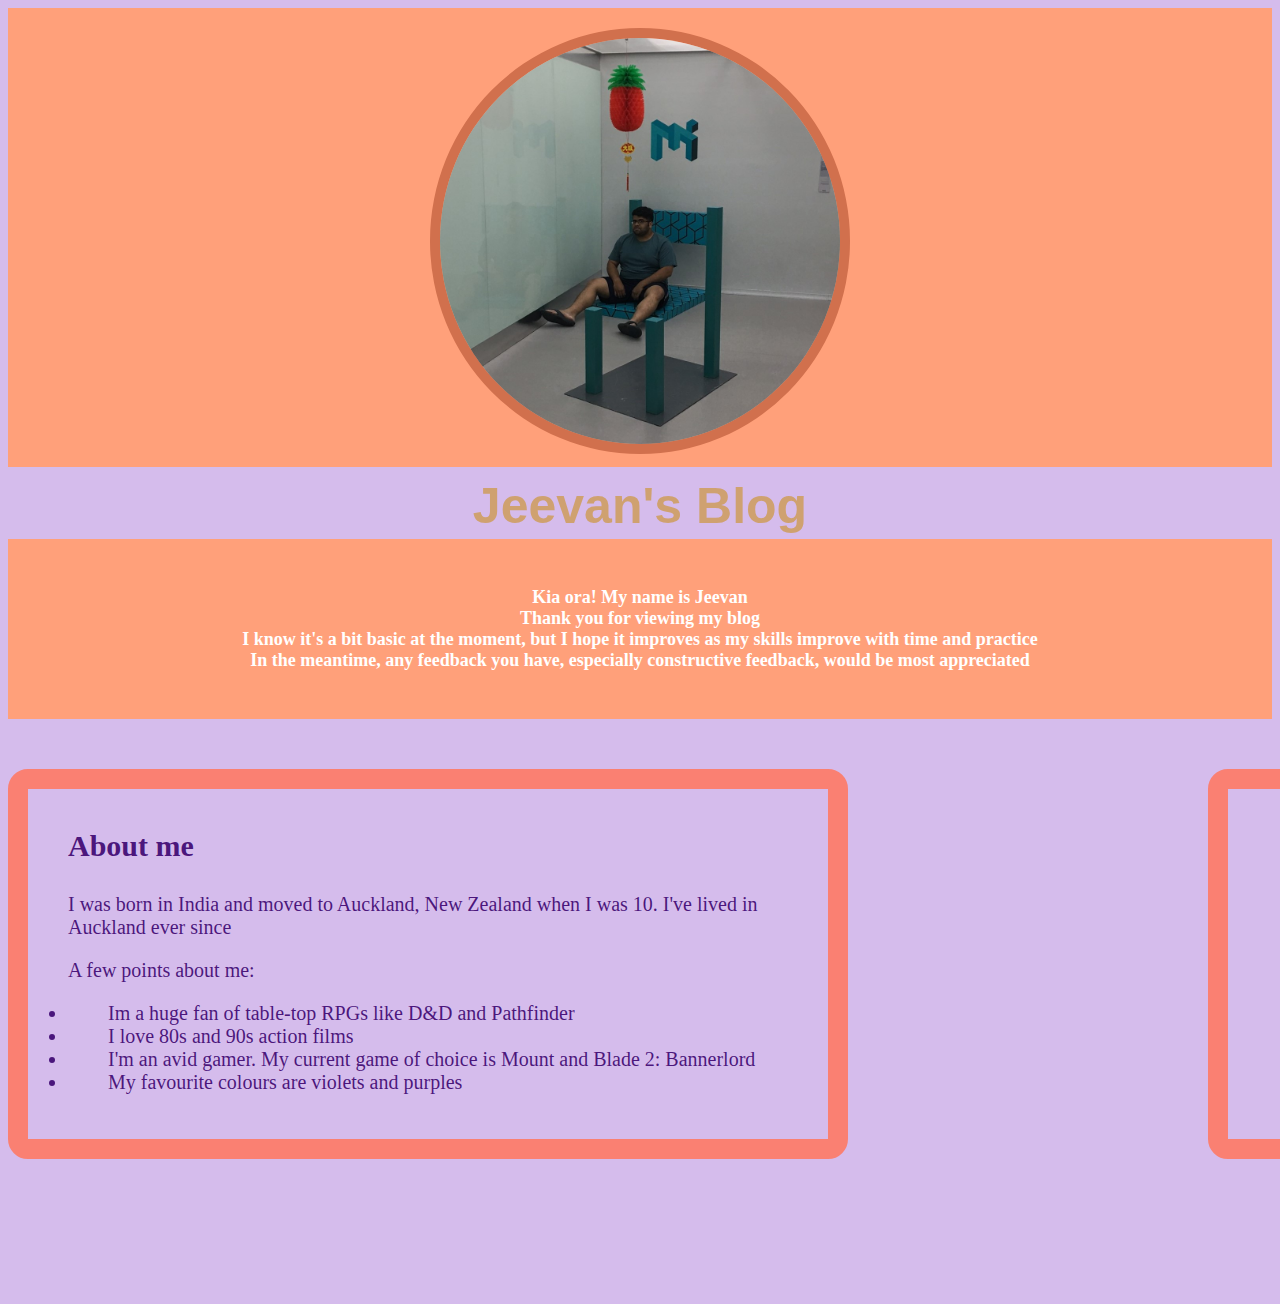
<file: index.html>
<html>
  <head>
    <meta charset="utf-8" />
    <meta name="viewport" content="width=device-width, initial-scale=1"/>
    <title>Jeevan's blog</title>
    <link rel="stylesheet" type="text/css" href="styles/main.css"/>
  </head>

  <body class="main-background">

    <div class="image-background">
      <img src="https://jeevan-miranda.github.io/styles/BigmanBiggerchair1.jpg" width="400" height="400" class="profile-pic"alt="profile pic">
    </div>

    <div class="h1-background">
    <h1 class="h1-style">Jeevan's Blog</h1>
    </div>

    <div class="p1-background">
      <p class="p1-style">
        Kia ora! My name is Jeevan <br />
        Thank you for viewing my blog <br />
        I know it's a bit basic at the moment, but I hope it improves as my
        skills improve with time and practice <br />
        In the meantime, any feedback you have, especially constructive
        feedback, would be most appreciated
      </p>
    </div>

    <div class="about-me-div">
      <h3 id="About header" class="about-me-header">About me</h3>
      <p class="about-me">I was born in India and moved to Auckland, New Zealand when I was 10. I've lived in Auckland ever since
        <p class="about-me">A few points about me:</p>
        <ul class="about-me">
          <li class="about-me">Im a huge fan of table-top RPGs like D&D and Pathfinder</li>
          <li class="about-me">I love 80s and 90s action films</li>
          <li class="about-me">I'm an avid gamer. My current game of choice is Mount and Blade 2: Bannerlord</li>
          <li class="about-me">My favourite colours are violets and purples</li>
        </ul>
      </p>
    </div>

    <div class="blog-div">
      <h4 class="blog-header">Blog Posts</h4>
      <p class="blog-para">
      <ul class="blog-index">
      <li class="li-a list-a"><a href="blog/te-houtaewa-template.html" class="blog-link1">The Story of Te Houtaewa</a></li>
      <li class="li-a list-a"><a href="blog/technical-blog.html" class="blog-link">Technical Blog</a></li>
      <li class="li-a list-a"><a href="blog/learning-plan.html" class="blog-link">My Learning Plan</a></li>
      <li class="li-a list-a"><a href="blog/identity-values.html" class="blog-link">My Identity and Values</a></li>
      <li class="li-a list-a"><a href="blog/javascript-dom.html" class="blog-link">Javascript Fundamentals</a></li>
      <li class="li-a list-a"><a href="blog/emotional-intelligence.html" class="blog-link">Emotional Intelligence</a></li>
      <li class="li-a list-a"><a href="blog/neuroplasticity.html" class="blog-link">Neuroplasticity</a></li>
      <li class="li-a list-a"><a href="blog/te-whare-tapa-wha.html" class="blog-link">Te Whare Tapa Wha</a></li>
      <li class="li-a list-a"><a href="blog/problem-solving.html" class="blog-link">Problem Solving</a></li>
      <li class="li-a list-a"><a href="blog/foundations-reflection.html" class="blog-link">Foundation Reflections</a></li>
      </ul>
      </p>
    </div>
  </body>
</html>
</file>
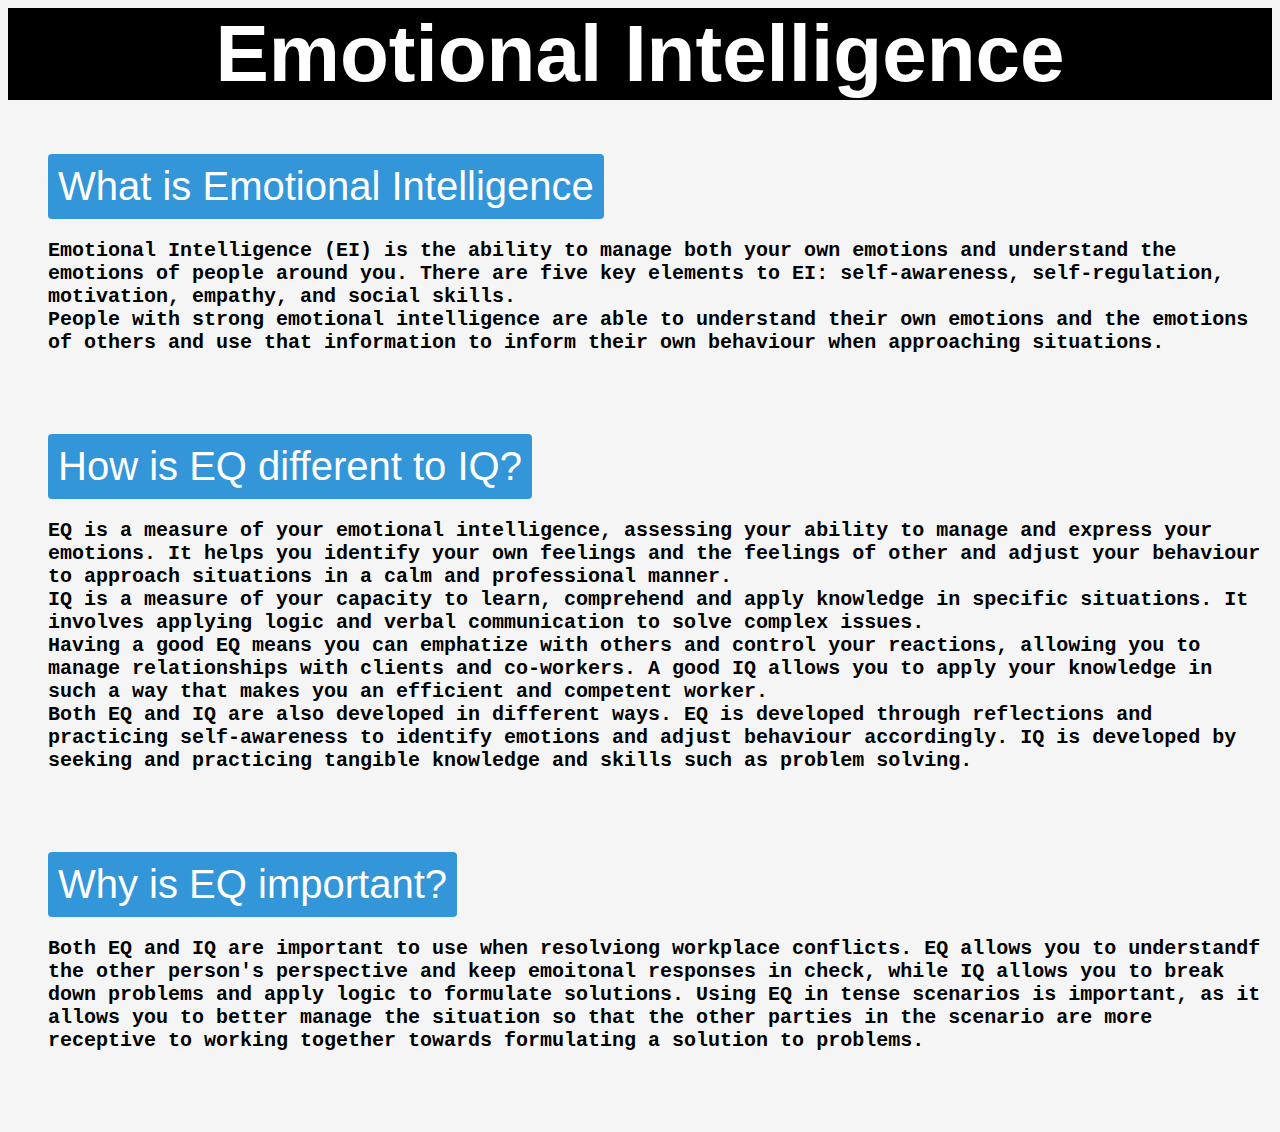
<file: blog/emotional-intelligence.html>
<html>
  <head>
    <meta charset="utf-8" />
    <meta name="viewport" content="width=device-width, initial-scale=1" />
    <title></title>
    <link rel="stylesheet" type="text/css" href="../styles/main.css" />
  </head>

  <body class="tech-background">
    <div>
      <h1 class="tech-header">Emotional Intelligence</h1>
    </div>

    <div class="tech-div">
      <button class="tech-button">What is Emotional Intelligence</button>
      <div class="tech-para">
        <p>
          Emotional Intelligence (EI) is the ability to manage both your own
          emotions and understand the emotions of people around you. There are
          five key elements to EI: self-awareness, self-regulation, motivation,
          empathy, and social skills. <br />
          People with strong emotional intelligence are able to understand their
          own emotions and the emotions of others and use that information to
          inform their own behaviour when approaching situations.
        </p>
      </div>
    </div>

    <div class="tech-div">
      <button class="tech-button">How is EQ different to IQ?</button>
      <div class="tech-para">
        <p>
          EQ is a measure of your emotional intelligence, assessing your ability
          to manage and express your emotions. It helps you identify your own
          feelings and the feelings of other and adjust your behaviour to
          approach situations in a calm and professional manner. <br />
          IQ is a measure of your capacity to learn, comprehend and apply
          knowledge in specific situations. It involves applying logic and
          verbal communication to solve complex issues. <br />
          Having a good EQ means you can emphatize with others and control your
          reactions, allowing you to manage relationships with clients and
          co-workers. A good IQ allows you to apply your knowledge in such a way
          that makes you an efficient and competent worker. <br />
          Both EQ and IQ are also developed in different ways. EQ is developed
          through reflections and practicing self-awareness to identify emotions
          and adjust behaviour accordingly. IQ is developed by seeking and
          practicing tangible knowledge and skills such as problem solving.
        </p>
      </div>
    </div>

    <div class="tech-div">
      <button class="tech-button">Why is EQ important?</button>
      <div class="tech-para">
        <p>
          Both EQ and IQ are important to use when resolviong workplace
          conflicts. EQ allows you to understandf the other person's perspective
          and keep emoitonal responses in check, while IQ allows you to break
          down problems and apply logic to formulate solutions. Using EQ in
          tense scenarios is important, as it allows you to better manage the
          situation so that the other parties in the scenario are more receptive
          to working together towards formulating a solution to problems.
        </p>
      </div>
    </div>
  </body>
</html>
</file>
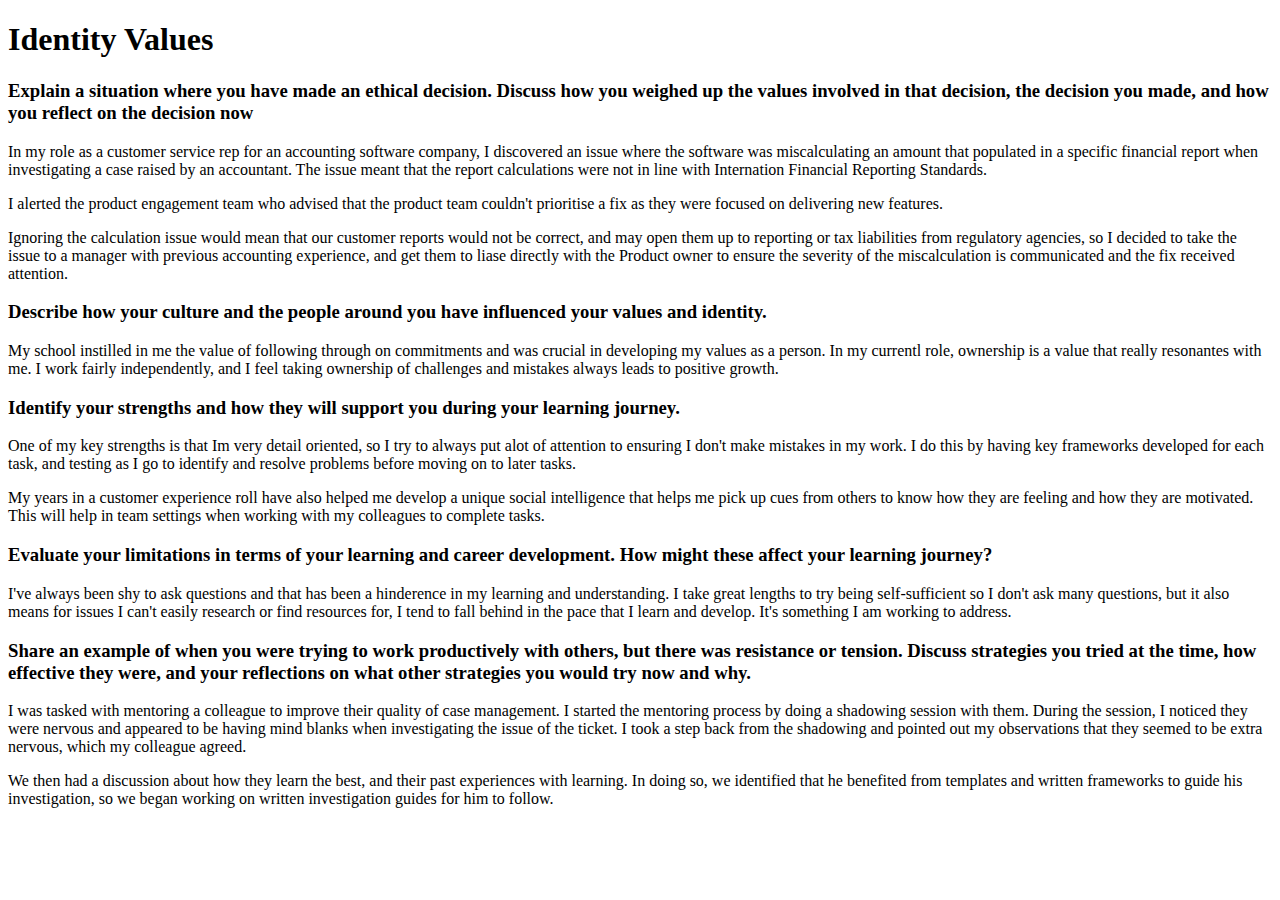
<file: blog/identity-values.html>
<!DOCTYPE html>
<html lang="en">
  <head>
    <meta charset="UTF-8" />
    <meta name="viewport" content="width=device-width, initial-scale=1.0" />
    <link href="../styles/main.css" rel="stylesheet" type="text/css" />
    <title>Identity Values</title>
  </head>
  <body>
    <div>
      <h1>Identity Values</h1>
    </div>
    <div>
      <h3>
        Explain a situation where you have made an ethical decision. Discuss how
        you weighed up the values involved in that decision, the decision you
        made, and how you reflect on the decision now
      </h3>
      <div>
        <p>
          In my role as a customer service rep for an accounting software
          company, I discovered an issue where the software was miscalculating
          an amount that populated in a specific financial report when
          investigating a case raised by an accountant. The issue meant that the
          report calculations were not in line with Internation Financial
          Reporting Standards.
        </p>
        <p>
          I alerted the product engagement team who advised that the product
          team couldn't prioritise a fix as they were focused on delivering new
          features.
        </p>
        <p>
          Ignoring the calculation issue would mean that our customer reports
          would not be correct, and may open them up to reporting or tax
          liabilities from regulatory agencies, so I decided to take the issue
          to a manager with previous accounting experience, and get them to
          liase directly with the Product owner to ensure the severity of the
          miscalculation is communicated and the fix received attention.
        </p>
      </div>
    </div>
    <div>
      <h3>
        Describe how your culture and the people around you have influenced your
        values and identity.
      </h3>
      <div>
        <p>
          My school instilled in me the value of following through on
          commitments and was crucial in developing my values as a person. In my
          currentl role, ownership is a value that really resonantes with me. I
          work fairly independently, and I feel taking ownership of challenges
          and mistakes always leads to positive growth.
        </p>
      </div>
    </div>
    <div>
      <h3>
        Identify your strengths and how they will support you during your
        learning journey.
      </h3>
      <div>
        <p>
          One of my key strengths is that Im very detail oriented, so I try to
          always put alot of attention to ensuring I don't make mistakes in my
          work. I do this by having key frameworks developed for each task, and
          testing as I go to identify and resolve problems before moving on to
          later tasks.
        </p>
        <p>
          My years in a customer experience roll have also helped me develop a
          unique social intelligence that helps me pick up cues from others to
          know how they are feeling and how they are motivated. This will help
          in team settings when working with my colleagues to complete tasks.
        </p>
      </div>
    </div>
    <div>
      <h3>
        Evaluate your limitations in terms of your learning and career
        development. How might these affect your learning journey?
      </h3>
      <div>
        <p>
          I've always been shy to ask questions and that has been a hinderence
          in my learning and understanding. I take great lengths to try being
          self-sufficient so I don't ask many questions, but it also means for
          issues I can't easily research or find resources for, I tend to fall
          behind in the pace that I learn and develop. It's something I am
          working to address.
        </p>
      </div>
    </div>
    <div>
      <h3>
        Share an example of when you were trying to work productively with
        others, but there was resistance or tension. Discuss strategies you
        tried at the time, how effective they were, and your reflections on what
        other strategies you would try now and why.
      </h3>
      <div>
        <p>
          I was tasked with mentoring a colleague to improve their quality of
          case management. I started the mentoring process by doing a shadowing
          session with them. During the session, I noticed they were nervous and
          appeared to be having mind blanks when investigating the issue of the
          ticket. I took a step back from the shadowing and pointed out my
          observations that they seemed to be extra nervous, which my colleague
          agreed.
        </p>
        <p>
          We then had a discussion about how they learn the best, and their past
          experiences with learning. In doing so, we identified that he
          benefited from templates and written frameworks to guide his
          investigation, so we began working on written investigation guides for
          him to follow.
        </p>
      </div>
    </div>
  </body>
</html>
</file>
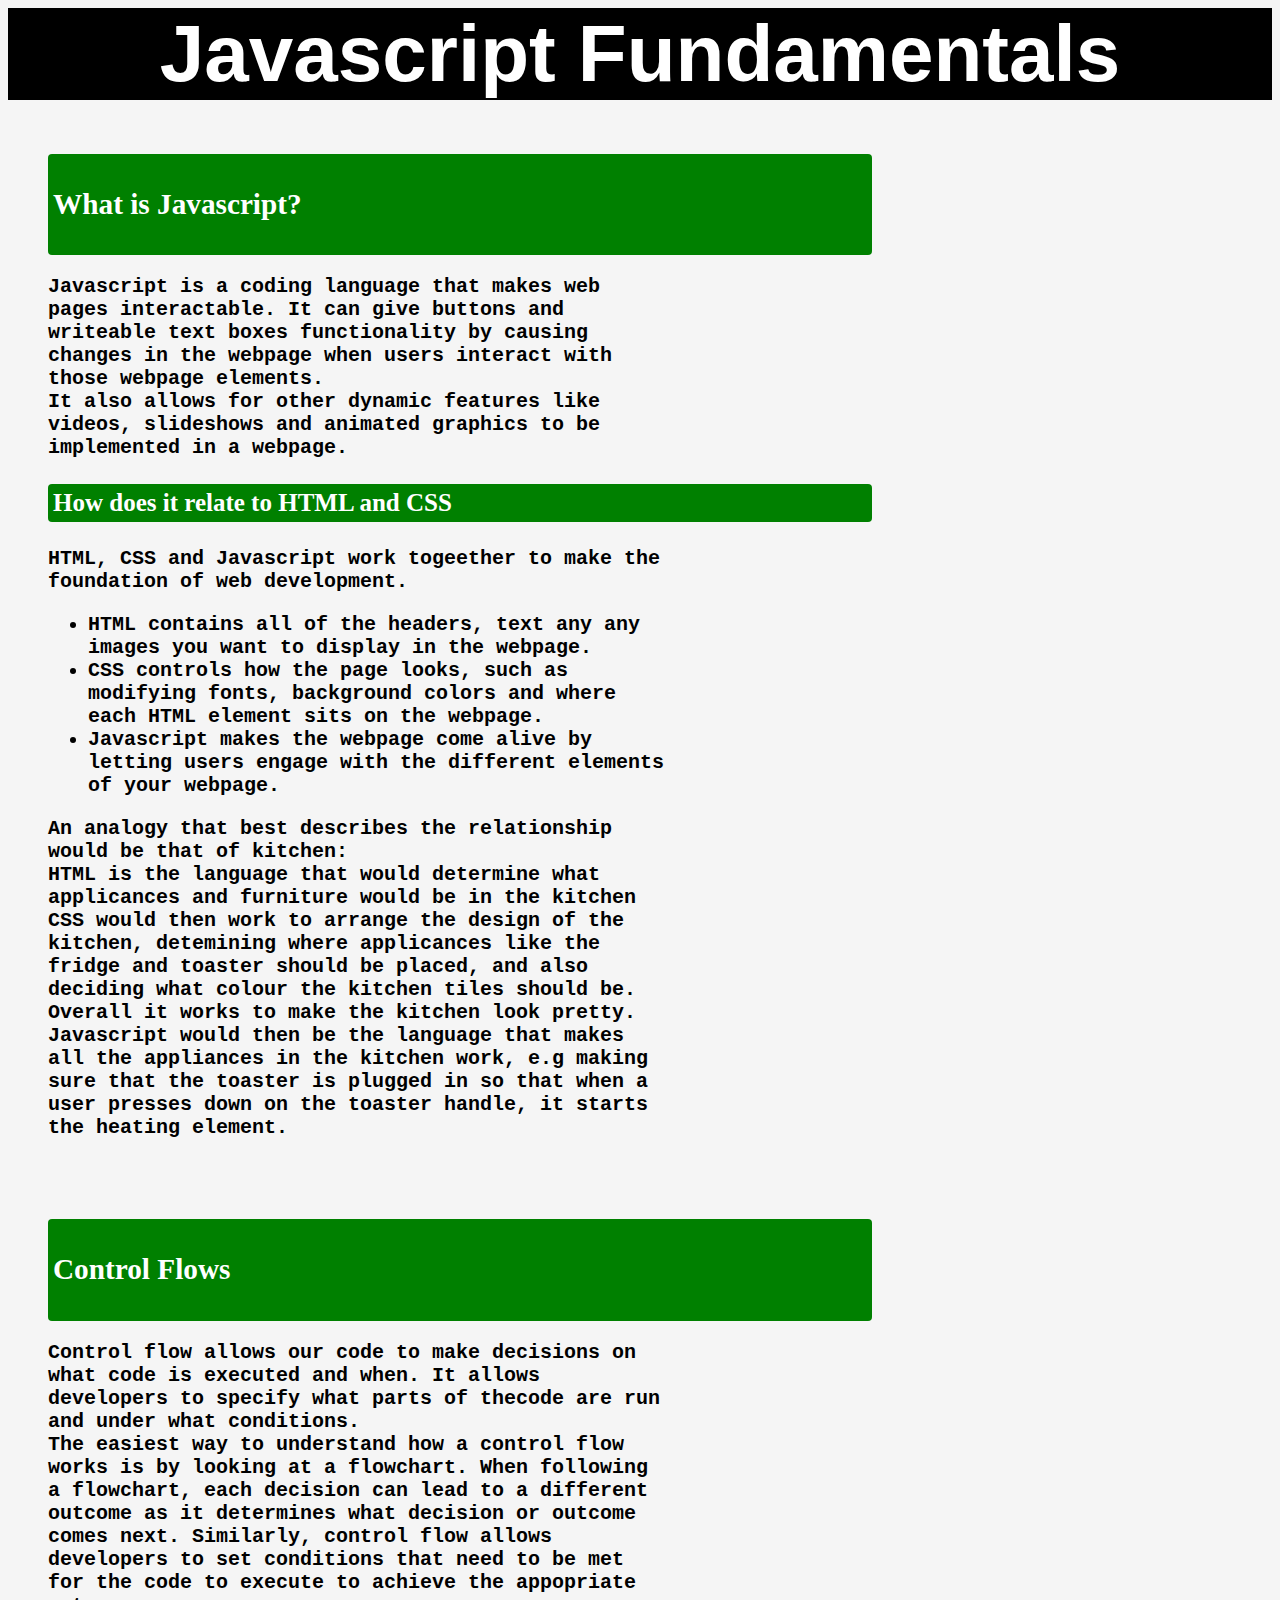
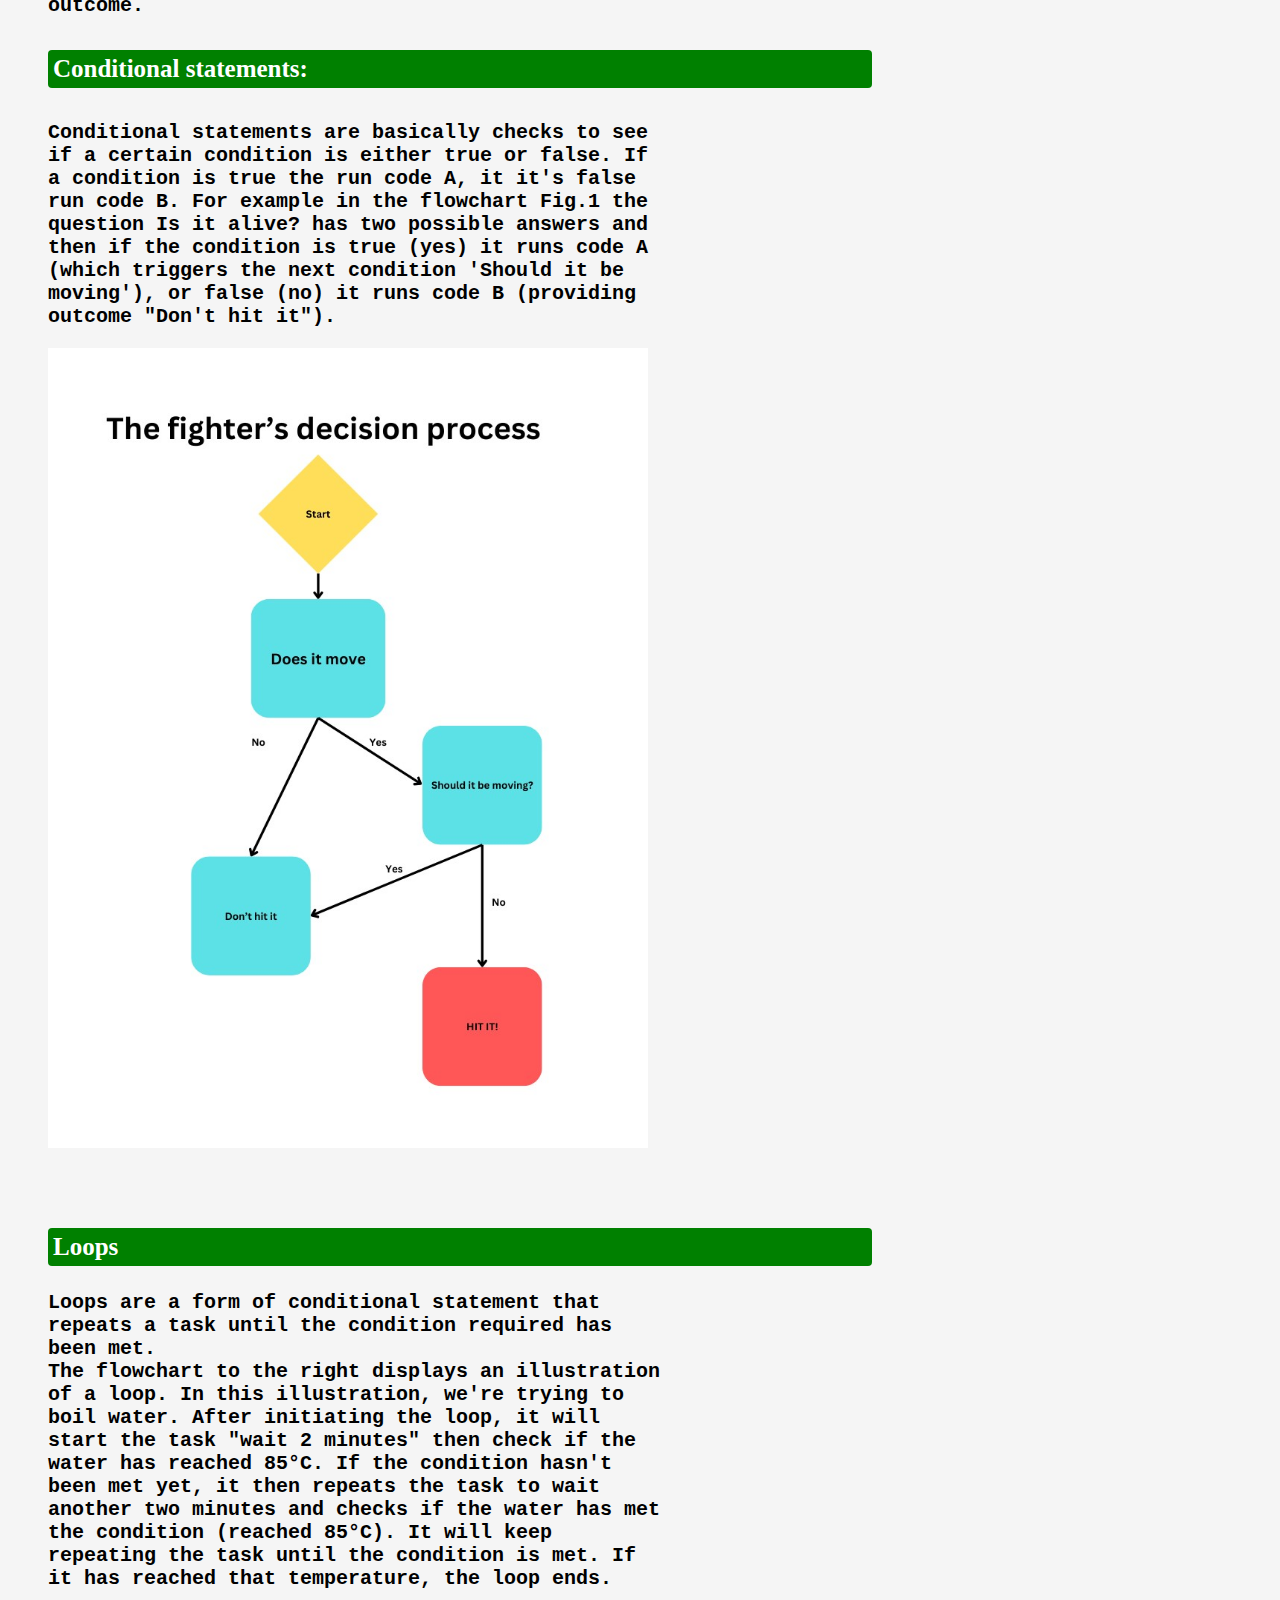
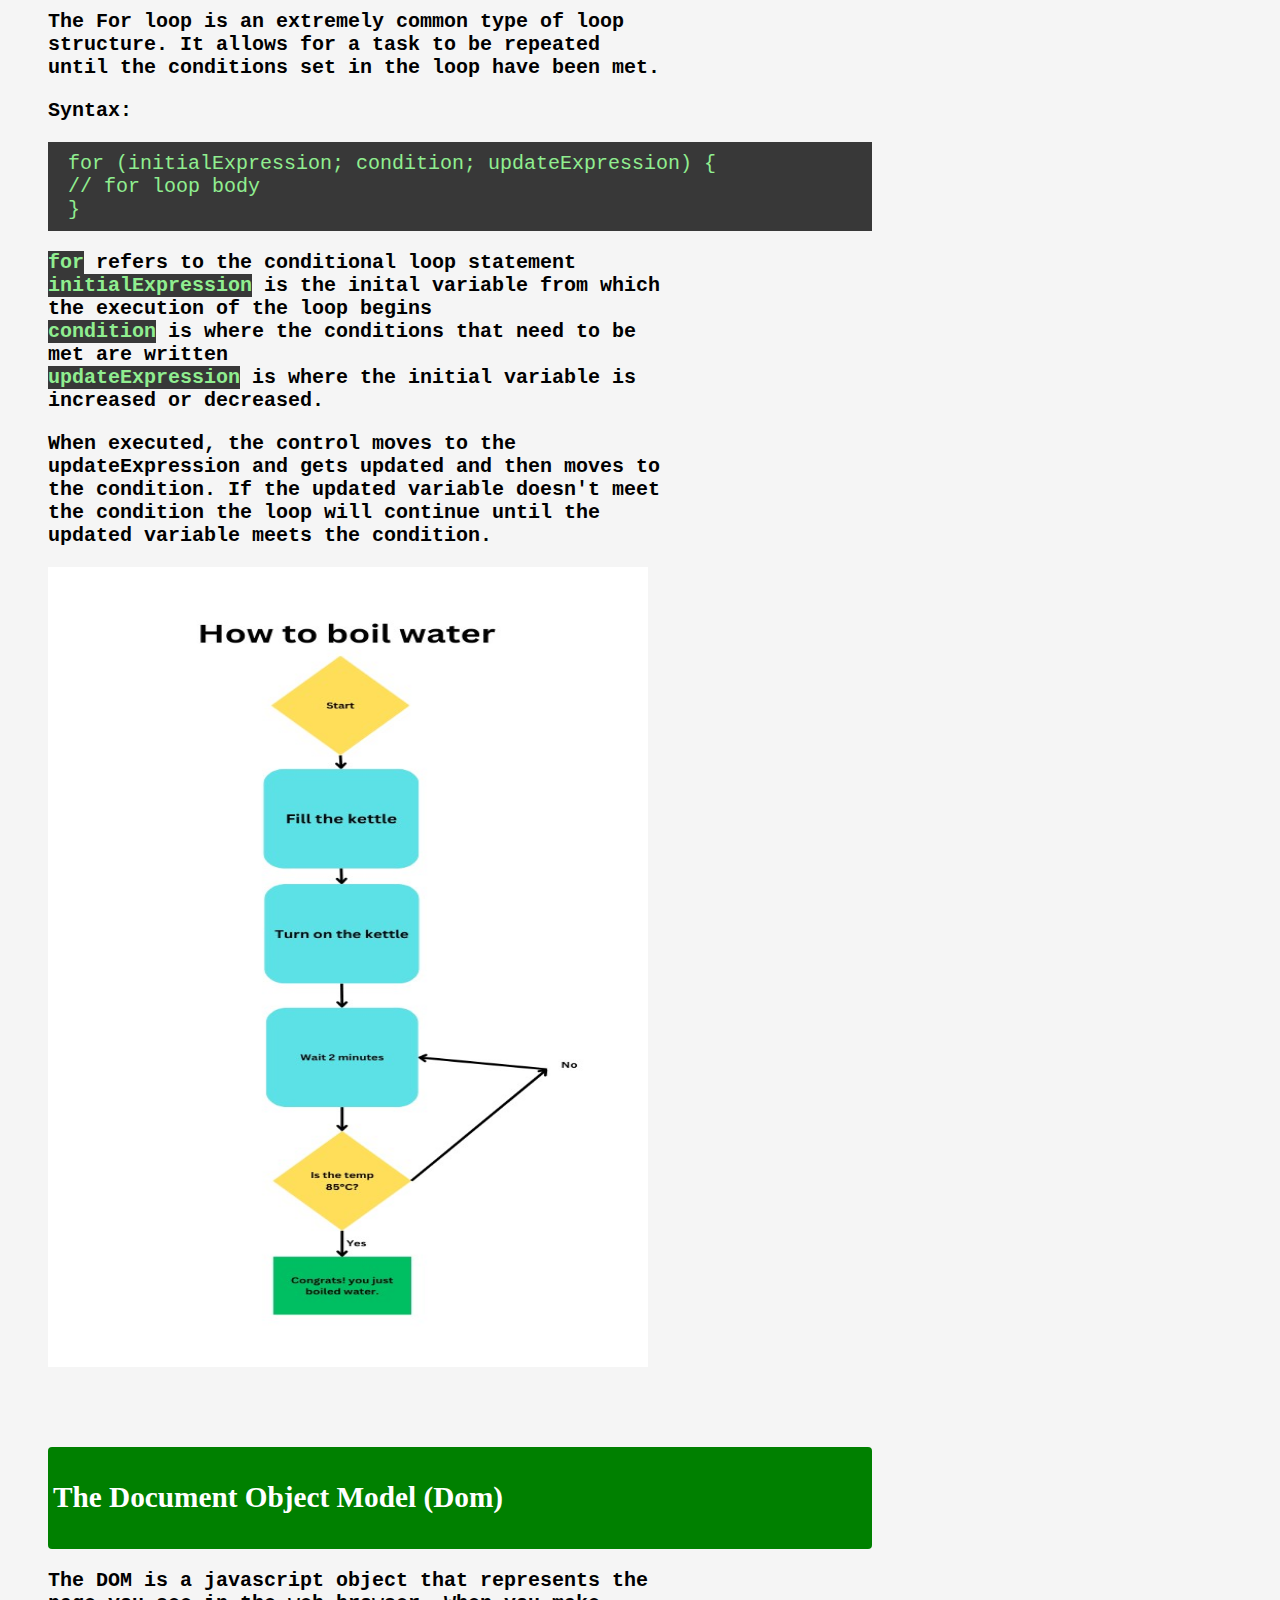
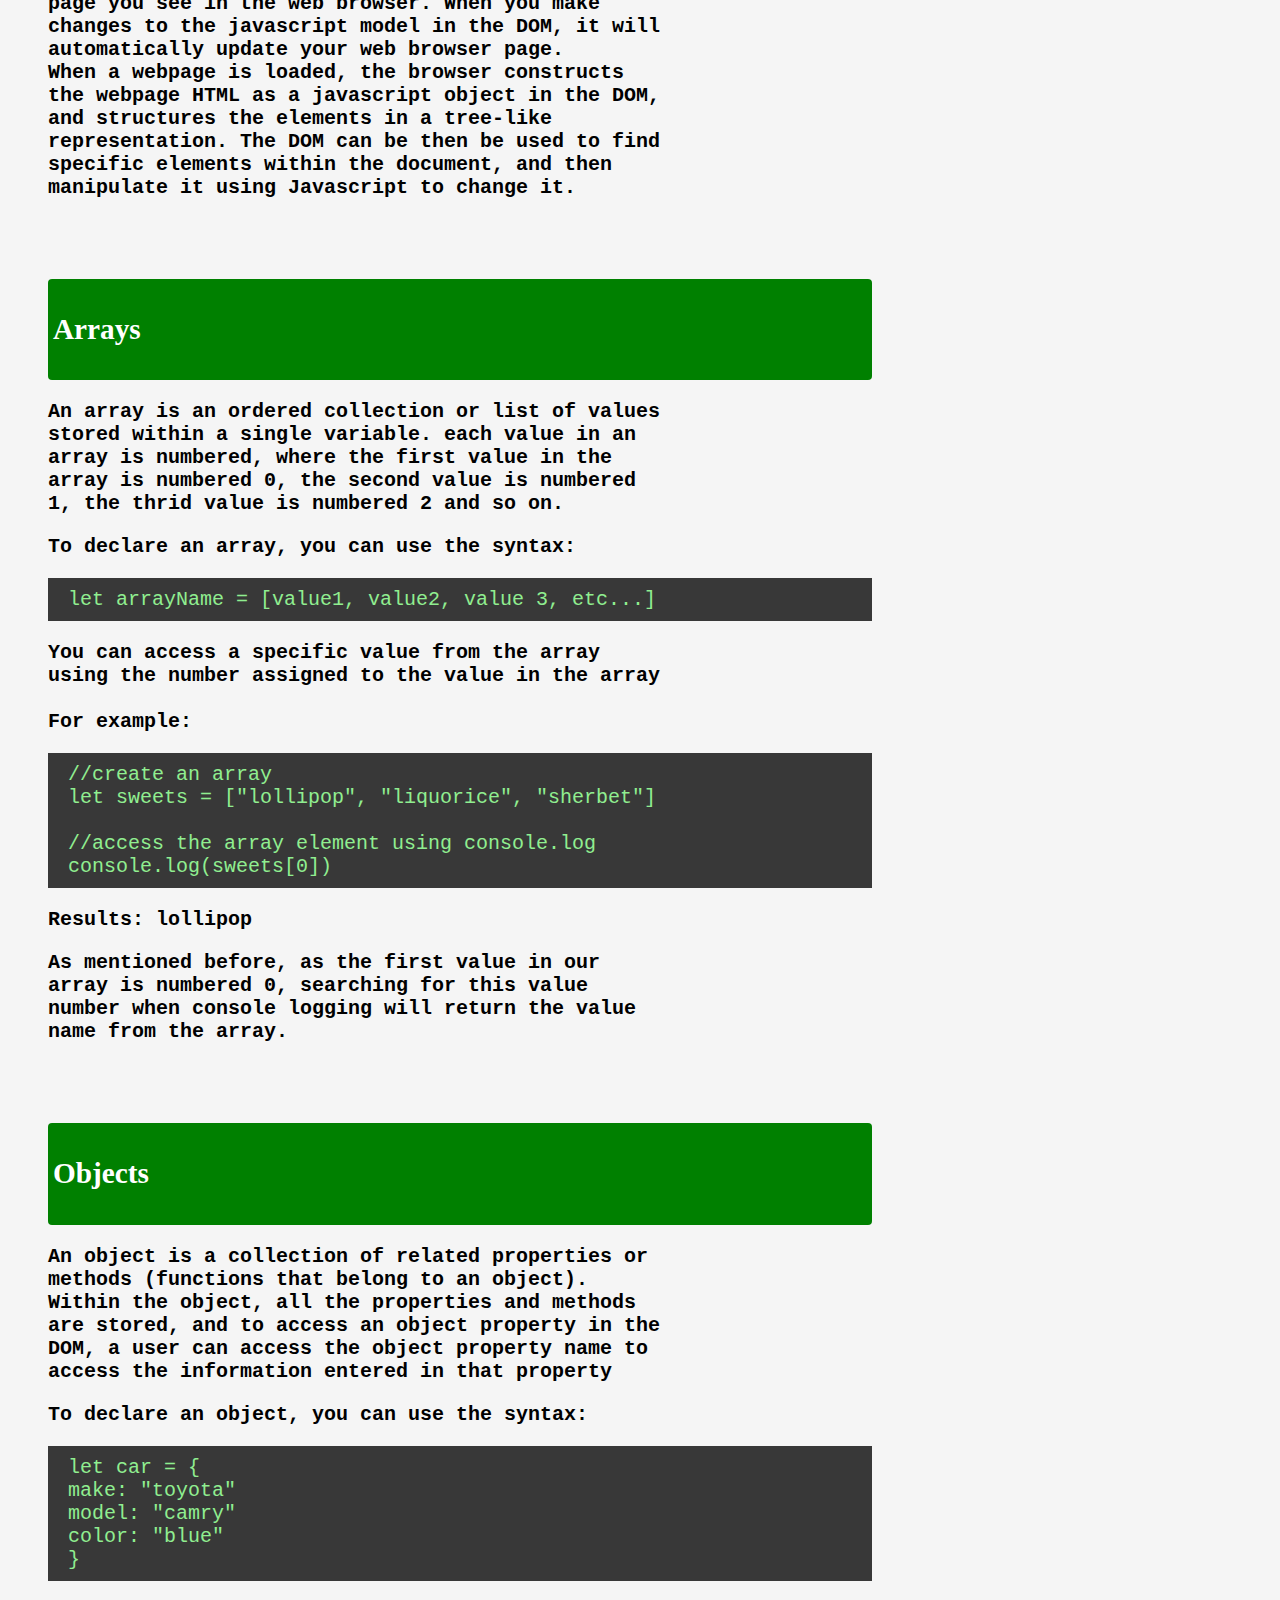
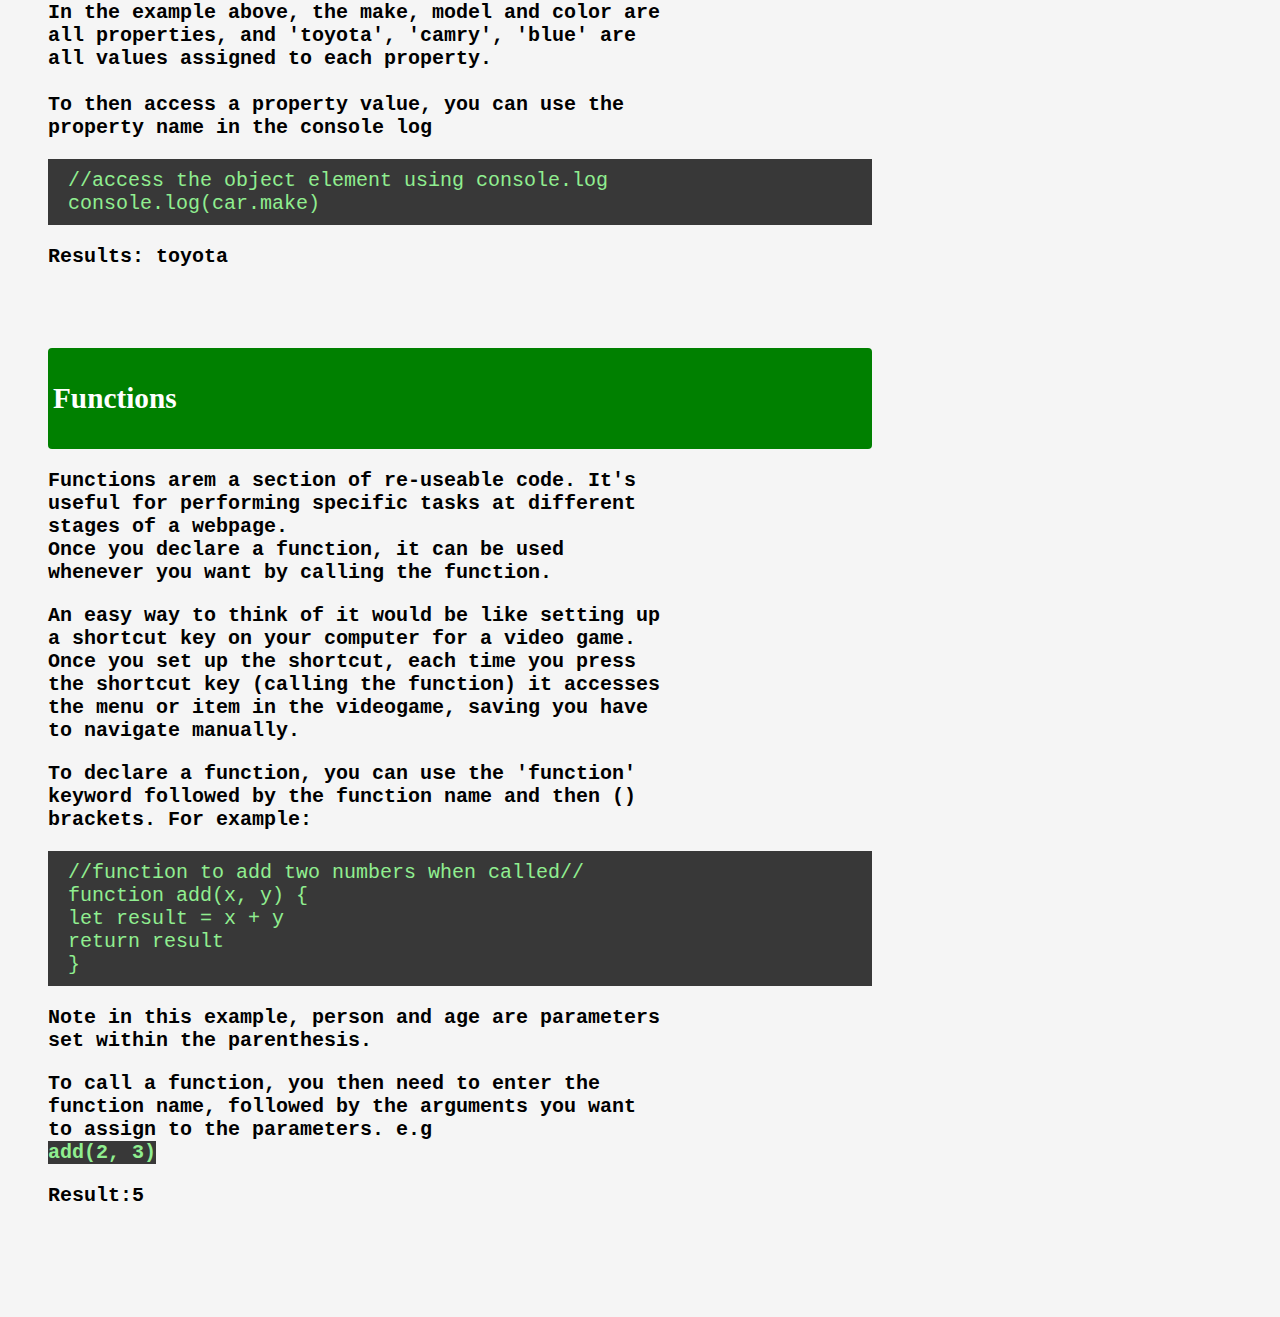
<file: blog/javascript-dom.html>
<html>
  <head>
    <meta charset="utf-8" />
    <meta name="viewport" content="width=device-width, initial-scale=1" />
    <title></title>
    <link rel="stylesheet" type="text/css" href="../styles/main.css" />
  </head>
</html>

<body class="tech-background">
  <div>
    <h1 class="tech-header">Javascript Fundamentals</h1>
  </div>

  <div class="tech-div">
  <div id="header" class="techsubhead">
    <h3>What is Javascript?</h3>
  </div>
  <div id="text">
    <p class="tech-para-js">Javascript is a coding language that makes web pages interactable. It can give buttons and writeable text boxes functionality by    causing changes in the webpage when users interact with those webpage elements.<br>
    It also allows for other dynamic features like videos, slideshows and animated graphics	to be implemented in a webpage.
    </p>
    <h3 class="techsubhead">How does it relate to HTML and CSS</h3>
    <p class="tech-para-js">
      HTML, CSS and Javascript work togeether to make the foundation of web development.
      <ul class="tech-para-js">
      <li>HTML contains all of the headers, text any any images you want to display in the webpage.</li>
      <li>CSS controls how the page looks, such as modifying fonts, background colors and where each HTML element sits on the webpage.</li>
      <li>Javascript makes the webpage come alive by letting users engage with the different elements of your webpage.</li>
    </ul>
    </p>
    <p class="tech-para-js">
      An analogy that best describes the relationship would be that of kitchen:<br>
      HTML is the language that would determine what applicances and furniture would be in the kitchen<br>
      CSS would then work to arrange the design of the kitchen, detemining where applicances like the fridge and toaster should be placed, and also deciding what colour the kitchen tiles should be. Overall it works to make the kitchen look pretty.<br>
      Javascript would then be the language that makes all the appliances in the kitchen work, e.g making sure that the toaster is plugged in so that when a user presses down on the toaster handle, it starts the heating element.
    </p>
  </div>
  </div>

  <div class="tech-div">
  <div id="header" class="techsubhead">
    <h3>Control Flows</h3>
  </div>
  <div>
    <p class="tech-para-js">Control flow allows our code to make decisions on what code is executed and when. It allows developers to specify what parts of thecode are run and under what conditions.<br>
    The easiest way to understand how a control flow works is by looking at a flowchart. When following a flowchart, each decision can lead to a different outcome as it determines what decision or outcome comes next. Similarly, control flow allows developers to set conditions that need to be met for the code to execute to achieve the appopriate outcome.
    </p>
    <h4 class="techsubhead">Conditional statements:</h4>
    <p class="tech-para-js">Conditional statements are basically checks to see if a certain condition is either true or false. If a condition is true the run code A, it it's false run code B. For example in the flowchart Fig.1 the question Is it alive? has two possible answers and then if the condition is true (yes) it runs code A (which triggers the next condition 'Should it be moving'), or false (no) it runs code B (providing outcome "Don't hit it").
    </p>
    <img src="https://jeevan-miranda.github.io/styles/Fig1.jpg" width="600" height="800" alt="Fig.1">
  </div>
  </div>

  <div class="tech-div">
  <div>
    <h3 class="techsubhead">Loops</h3>
  </div>
 <div>
    <p class="tech-para-js">
      Loops are a form of conditional statement that repeats a task until the condition required has been met.<br>
      The flowchart to the right displays an illustration of a loop. In this illustration, we're trying to boil water. After initiating the loop, it will start the task "wait 2 minutes" then check if the water has reached 85°C. If the condition hasn't been met yet, it then repeats the task to wait another two minutes and checks if the water has met the condition (reached 85°C). It will keep repeating the task until the condition is met. If it has reached that temperature, the loop ends.
    </p>
    <p class="tech-para-js">The For loop is an extremely common type of loop structure. It allows for a task to be repeated until the conditions set in the loop have been met.</p>
    <p class="tech-para-js">Syntax:</p>
    <p class="techcodebackground">
    <code class="techcodepara">for (initialExpression; condition; updateExpression) {<br>
      // for loop body<br>
    }
    </code>
    </p>
    <p class="tech-para-js">
      <code class="techcodeline">for</code> refers to the conditional loop statement<br>
      <code class="techcodeline">initialExpression</code> is the inital variable from which the execution of the loop begins<br>
      <code class="techcodeline">condition</code> is where the conditions that need to be met are written<br>
      <code class="techcodeline">updateExpression</code> is where the initial variable is increased or decreased.
    </p>
    <P class="tech-para-js">
      When executed, the control moves to the updateExpression and gets updated and then moves to the condition. If the updated variable doesn't meet the condition the loop will continue until the updated variable meets the condition.
    </P>
    <div>
      <img src="https://jeevan-miranda.github.io/styles/Fig2.jpg" width="600" height="800" alt="Fig.2">
    </div>
    </div>
  </div>

  <div class="tech-div">
  <div class="techsubhead">
    <h3>The Document Object Model (Dom)</h3>
  </div>
  <div>
    <p class="tech-para-js">
      The DOM is a javascript object that represents the page you see in the web browser. When you make changes to the javascript model in the DOM, it will automatically update your web browser page.<br>
      When a webpage is loaded, the browser constructs the webpage HTML as a javascript object in the DOM, and structures the elements in a tree-like representation. The DOM can be then be used to find specific elements within the document, and then manipulate it using Javascript to change it.
    </p>
  </div>
  </div>

  <div class="tech-div">
    <div class="techsubhead">
    <h3>Arrays</h3>
    </div>
    <div>
    <p class="tech-para-js">
      An array is an ordered collection or list of values stored within a single variable. each value in an array is numbered, where the first value in the array is numbered 0, the second value is numbered 1, the thrid value is numbered 2 and so on.
    </p>
    <p class="tech-para-js">
      To declare an array, you can use the syntax:
    </p>
    <p class="techcodebackground">
      <code class="techcodepara">
        let arrayName = [value1, value2, value 3, etc...]
      </code>
    </p>
    <p class="tech-para-js">
      You can access a specific value from the array using the number assigned to the value in the array<br>
      <br>
      For example:
    </p>
    <p class="techcodebackground">
      <code class="techcodepara">
        //create an array<br>
        let sweets = ["lollipop", "liquorice", "sherbet"]<br>
        <br>
        //access the array element using console.log<br>
        console.log(sweets[0])
      </code>
    </p>
    <p id="arrayResult" class="tech-para-js"></p>
    <p class="tech-para-js">
      As mentioned before, as the first value in our array is numbered 0, searching for this value number when console logging will return the value name from the array.
    </p>
  </div>
  </div>

  <div class="tech-div">
    <div class="techsubhead">
     <h3>Objects</h3>
    </div>
    <div>
     <p class="tech-para-js">
      An object is a collection of related properties or methods (functions that belong to an object). Within the object, all the properties and methods are stored, and to access an object property in the DOM, a user can access the object property name to access the information entered in that property
     </p>
     <p class="tech-para-js">
      To declare an object, you can use the syntax:
     </p>
     <p class="techcodebackground"> 
      <code class="techcodepara">
        let car = {<br>
          make: "toyota"<br>
          model: "camry"<br>
          color: "blue"<br>
        }
      </code>
     </p>
     <p class="tech-para-js">
      In the example above, the make, model and color are all properties, and 'toyota', 'camry', 'blue' are all values assigned to each property.<br>
      <br>
      To then access a property value, you can use the property name in the console log
     </p>
     <p class="techcodebackground">
      <code class="techcodepara">//access the object element using console.log<br>
      console.log(car.make)
      </code>
    </p>
    <p id="objectResult" class="tech-para-js"></p>
   </div>
  </div>

  <div class="tech-div">
    <div class="techsubhead">
    <h3>Functions</h3>
    </div>
    <div>
     <p class="tech-para-js">
      Functions arem a section of re-useable code. It's useful for performing specific tasks at different stages of a webpage.<br>
      Once you declare a function, it can be used whenever you want by calling the function.
     </p>
     <p class="tech-para-js">
      An easy way to think of it would be like setting up a shortcut key on your computer for a video game. Once you set up the shortcut, each time you press the shortcut key (calling the function) it accesses the menu or item in the videogame, saving you have to navigate manually.
     </p>
     <p class="tech-para-js">
      To declare a function, you can use the 'function' keyword followed by the function name and then () brackets. For example:
     </p>
     <p class="techcodebackground">
      <code class="techcodepara">
        //function to add two numbers when called//
        <br>
        function add(x, y) {<br>
        let result = x + y<br>
        return result<br>
        }
      </code>
     </p>
     <p class="tech-para-js">Note in this example, person and age are parameters set within the parenthesis.</p>
     <p class="tech-para-js">
      To call a function, you then need to enter the function name, followed by the arguments you want to assign to the parameters. e.g<br>
      <code class="techcodeline">add(2, 3)</code>
     </p>
     <p id="functionResult" class="tech-para-js"></p>
   </div>
  </div>
  <script src="../java/jsfund.js"></script>
</body>
</file>
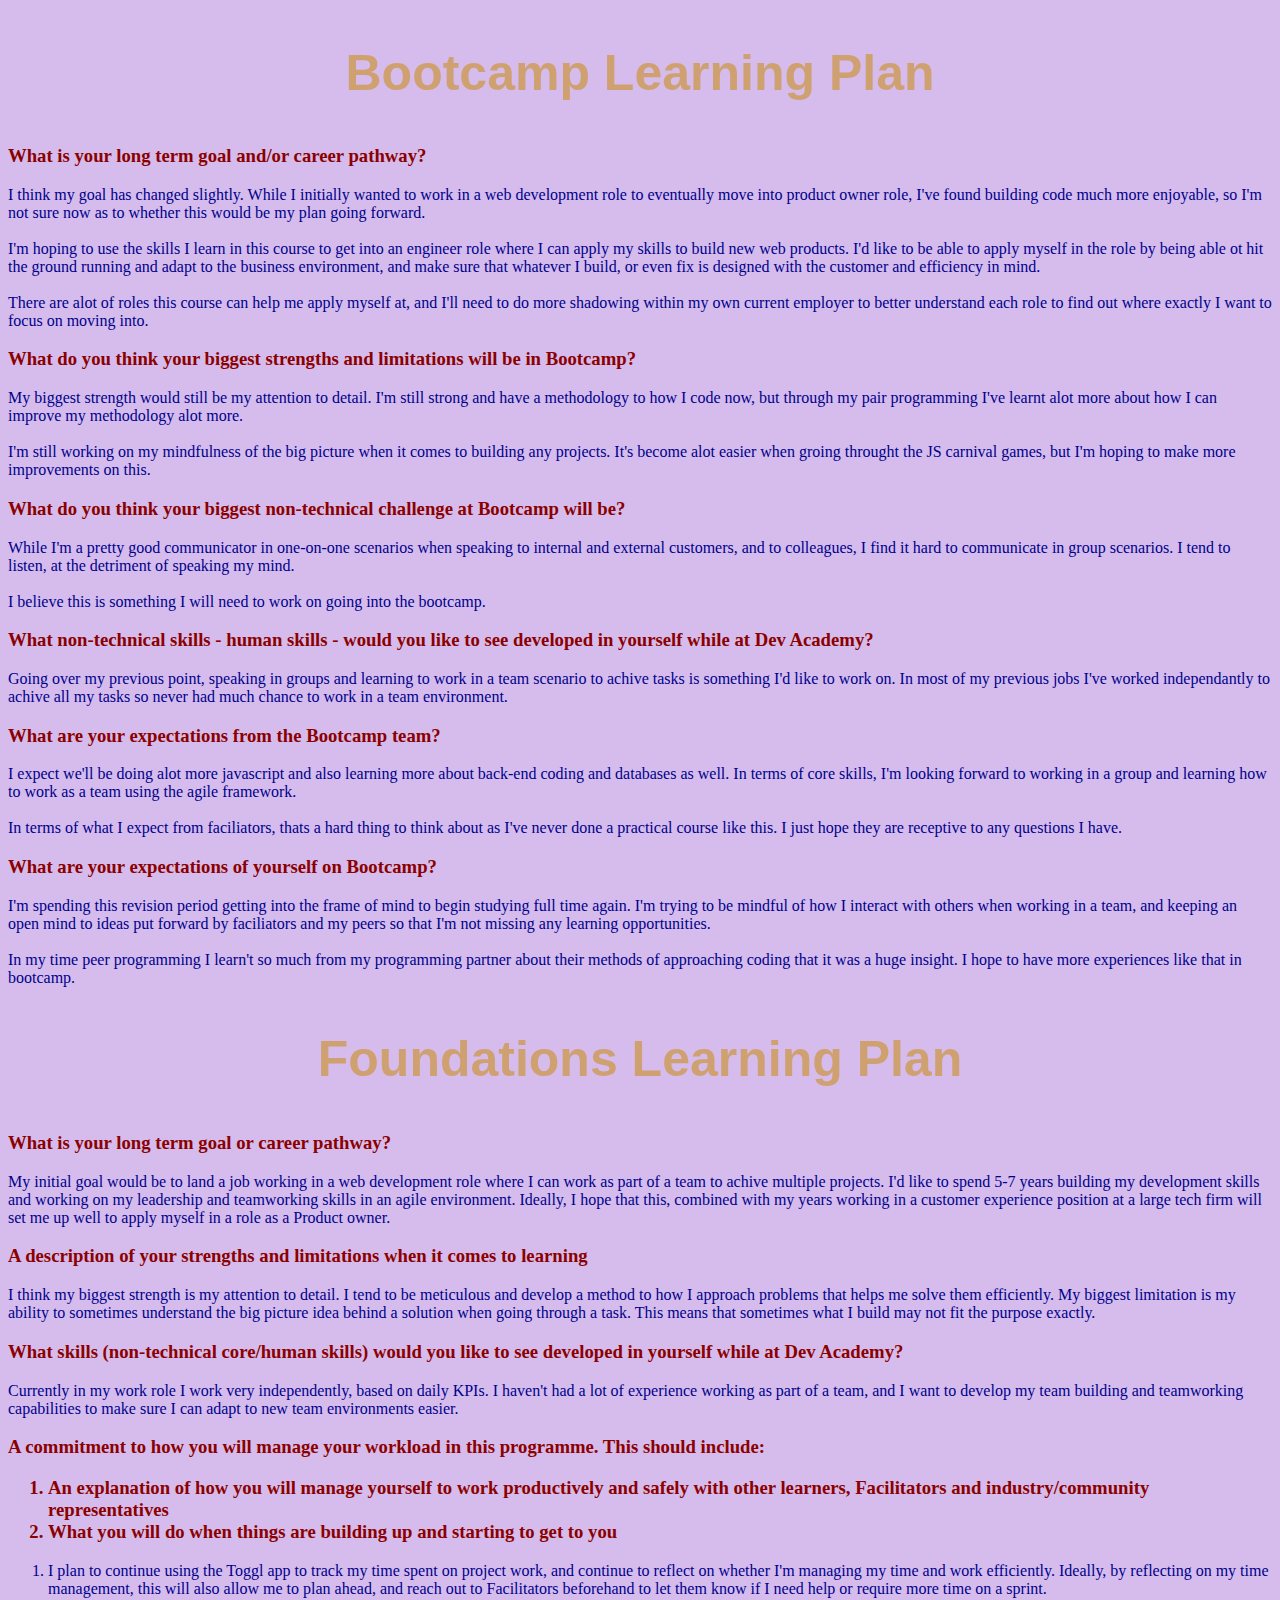
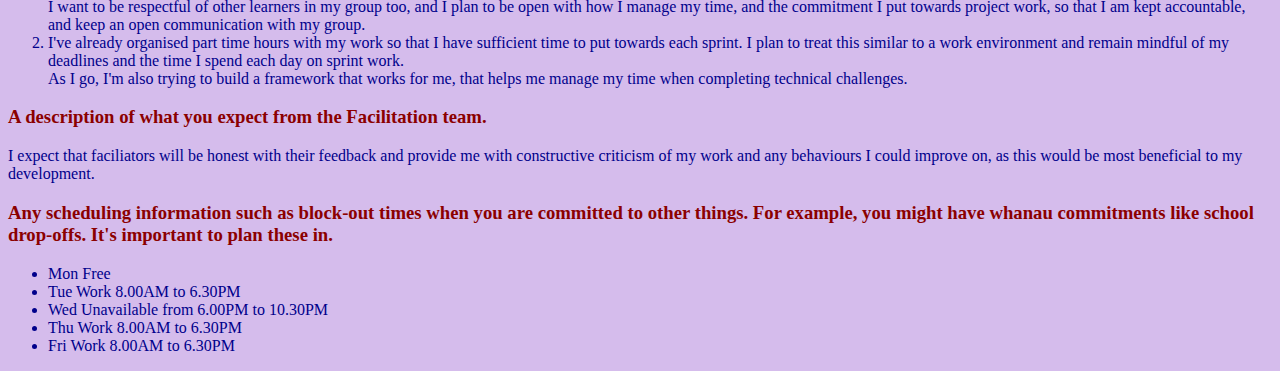
<file: blog/learning-plan.html>
<!DOCTYPE html>
<html lang="en">
  <head>
    <meta charset="UTF-8" />
    <meta name="viewport" content="width=device-width, initial-scale=1.0" />
    <link href="../styles/main.css" rel="stylesheet" type="text/css" />
    <title>Learning plan</title>
  </head>
  <body class="main-background">
    <h1 class="h1-style">Bootcamp Learning Plan</h1>
    <h3 class="question">What is your long term goal and/or career pathway?</h3>
    <p class="answer">
      I think my goal has changed slightly. While I initially wanted to work in a web development role to eventually move into product owner role, I've found building code much more enjoyable, so I'm not sure now as to whether this would be my plan going forward.
      <br>
      <br>
      I'm hoping to use the skills I learn in this course to get into an engineer role where I can apply my skills to build new web products. I'd like to be able to apply myself in the role by being able ot hit the ground running and adapt to the business environment, and make sure that whatever I build, or even fix is designed with the customer and efficiency in mind.
      <br>
      <br>
      There are alot of roles this course can help me apply myself at, and I'll need to do more shadowing within my own current employer to better understand each role to find out where exactly I want to focus on moving into.
    </p>
    <h3 class="question">What do you think your biggest strengths and limitations will be in Bootcamp?</h3>
    <p class="answer">
      My biggest strength would still be my attention to detail. I'm still strong and have a methodology to how I code now, but through my pair programming I've learnt alot more about how I can improve my methodology alot more.
      <br>
      <br>
      I'm still working on my mindfulness of the big picture when it comes to building any projects. It's become alot easier when groing throught the JS carnival games, but I'm hoping to make more improvements on this.
    </p>
    <h3 class="question">What do you think your biggest non-technical challenge at Bootcamp will be?</h3>
    <p class="answer">
      While I'm a pretty good communicator in one-on-one scenarios when speaking to internal and external customers, and to colleagues, I find it hard to communicate in group scenarios. I tend to listen, at the detriment of speaking my mind. 
      <br>
      <br>
      I believe this is something I will need to work on going into the bootcamp.
    </p>
    <h3 class="question">What non-technical skills - human skills - would you like to see developed in yourself while at Dev Academy?</h3>
    <p class="answer">
      Going over my previous point, speaking in groups and learning to work in a team scenario to achive tasks is something I'd like to work on. In most of my previous jobs I've worked independantly to achive all my tasks so never had much chance to work in a team environment.
    </p>
    <h3 class="question">What are your expectations from the Bootcamp team?</h3>
    <p class="answer">
      I expect we'll be doing alot more javascript and also learning more about back-end coding and databases as well. In terms of core skills, I'm looking forward to working in a group and learning how to work as a team using the agile framework.
      <br>
      <br>
      In terms of what I expect from faciliators, thats a hard thing to think about as I've never done a practical course like this. I just hope they are receptive to any questions I have.
    </p>
    <h3 class="question">What are your expectations of yourself on Bootcamp?</h3>
    <p class="answer">
      I'm spending this revision period getting into the frame of mind to begin studying full time again. I'm trying to be mindful of how I interact with others when working in a team, and keeping an open mind to ideas put forward by faciliators and my peers so that I'm not missing any learning opportunities.
      <br>
      <br>
      In my time peer programming I learn't so much from my programming partner about their methods of approaching coding that it was a huge insight. I hope to have more experiences like that in bootcamp.
    </p>


    <h1 class="h1-style">Foundations Learning Plan</h1>
    <h3 class="question">What is your long term goal or career pathway?</h3>
    <p class="answer">
      My initial goal would be to land a job working in a web development role
      where I can work as part of a team to achive multiple projects. I'd like
      to spend 5-7 years building my development skills and working on my
      leadership and teamworking skills in an agile environment. Ideally, I hope
      that this, combined with my years working in a customer experience
      position at a large tech firm will set me up well to apply myself in a
      role as a Product owner.
    </p>

    <h3 class="question">A description of your strengths and limitations when it comes to learning</h3>
    <p class="answer">
      I think my biggest strength is my attention to detail. I tend to be meticulous and develop a method to how I approach problems that helps me solve them efficiently.
      My biggest limitation is my ability to sometimes understand the big picture idea behind a solution when going through a task. This means that sometimes what I build may not fit the purpose exactly.
    </p>

    <h3 class="question">What skills (non-technical core/human skills) would you like to see developed in yourself while at Dev Academy?</h3>
    <p class="answer">Currently in my work role I work very independently, based on daily KPIs. I haven't had a lot of experience working as part of a team, and I want to develop my team building and teamworking capabilities to make sure I can adapt to new team environments easier.
    </p>
  
    <h3 class="question">A commitment to how you will manage your workload in this programme. This should include:
      <ol>
        <li class="question">An explanation of how you will manage yourself to work productively and safely with other learners, Facilitators and industry/community representatives</li>
        <li class="question">What you will do when things are building up and starting to get to you</li>
      </ol>
    </h3>
    <p class="answer">
      <ol class="answer">
        <li>I plan to continue using the Toggl app to track my time spent on project work, and continue to reflect on whether I'm managing my time and work efficiently. Ideally, by reflecting on my time management, this will also allow me to plan ahead, and reach out to Facilitators beforehand to let them know if I need help or require more time on a sprint.<br>I want to be respectful of other learners in my group too, and I plan to be open with how I manage my time, and the commitment I put towards project work, so that I am kept accountable, and keep an open communication with my group.</li>
        <li>I've already organised part time hours with my work so that I have sufficient time to put towards each sprint. I plan to treat this similar to a work environment and remain mindful of my deadlines and the time I spend each day on sprint work.<br>
          As I go, I'm also trying to build a framework that works for me, that helps me manage my time when completing technical challenges.
          </li>
      </ol>
    </p>

    <h3 class="question">A description of what you expect from the Facilitation team.</h3>
    <p class="answer">I expect that faciliators will be honest with their feedback and provide me with constructive criticism of my work and any behaviours I could improve on, as this would be most beneficial to my development.</p>

    <h3 class="question">Any scheduling information such as block-out times when you are committed to other things. For example, you might have whanau commitments like school drop-offs. It's important to plan these in.</h3>
      <p class="answer">
        <ul class="answer">
          <li>Mon Free</li>
          <li>Tue Work 8.00AM to 6.30PM</li>
          <li>Wed Unavailable from 6.00PM to 10.30PM</li>
          <li>Thu Work 8.00AM to 6.30PM</li>
          <li>Fri Work 8.00AM to 6.30PM</li>
        </ul>
      </p>
  </body>
</html>
</file>
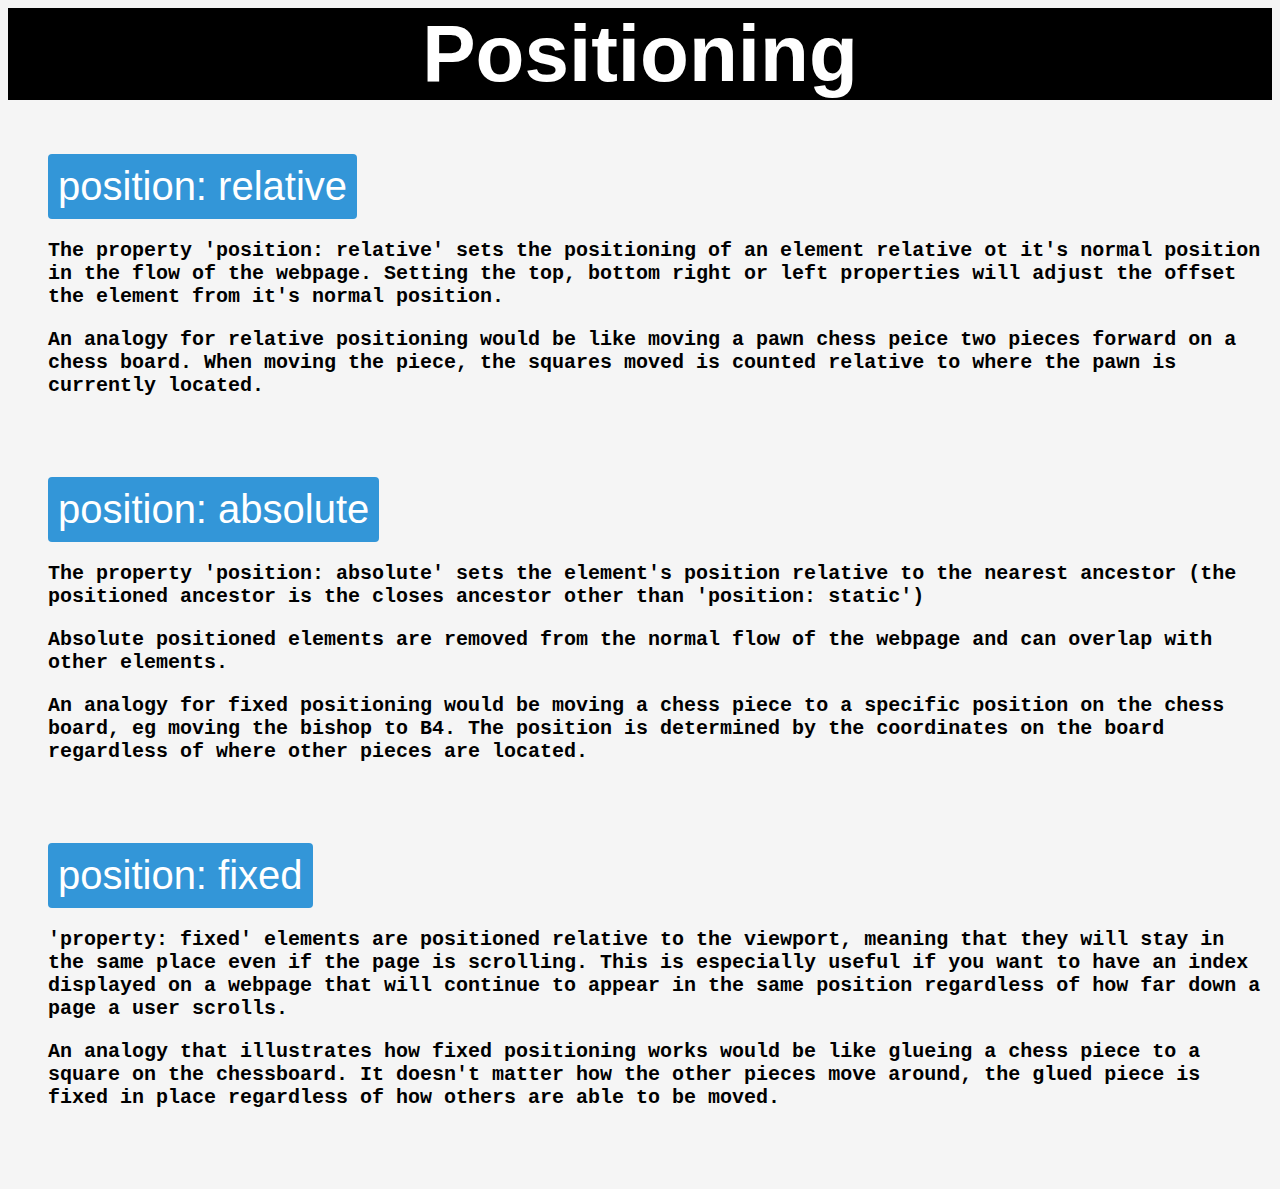
<file: blog/technical-blog.html>
<html>
  <head>
    <meta charset="utf-8" />
    <meta name="viewport" content="width=device-width, initial-scale=1" />
    <title></title>
    <link rel="stylesheet" type="text/css" href="../styles/main.css" />
  </head>

  <body class="tech-background">
    <div>
      <h1 class="tech-header">Positioning</h1>
    </div>

    <div class="tech-div">
      <button class="tech-button">position: relative</button>
      <div class="tech-para">
        <p>
          The property 'position: relative' sets the positioning of an element
          relative ot it's normal position in the flow of the webpage. Setting
          the top, bottom right or left properties will adjust the offset the
          element from it's normal position.
        </p>
        <p>
          An analogy for relative positioning would be like moving a pawn chess
          peice two pieces forward on a chess board. When moving the piece, the
          squares moved is counted relative to where the pawn is currently
          located.
        </p>
      </div>
    </div>

    <div class="tech-div">
      <button class="tech-button">position: absolute</button>
      <div class="tech-para">
        <p>
          The property 'position: absolute' sets the element's position relative
          to the nearest ancestor (the positioned ancestor is the closes
          ancestor other than 'position: static')
        </p>
        <p>
          Absolute positioned elements are removed from the normal flow of the
          webpage and can overlap with other elements.
        </p>
        <p>
          An analogy for fixed positioning would be moving a chess piece to a
          specific position on the chess board, eg moving the bishop to B4. The
          position is determined by the coordinates on the board regardless of
          where other pieces are located.
        </p>
      </div>
    </div>

    <div class="tech-div">
      <button class="tech-button">position: fixed</button>
      <div class="tech-para">
        <p>
          'property: fixed' elements are positioned relative to the viewport,
          meaning that they will stay in the same place even if the page is
          scrolling. This is especially useful if you want to have an index
          displayed on a webpage that will continue to appear in the same
          position regardless of how far down a page a user scrolls.
        </p>
        <p>
          An analogy that illustrates how fixed positioning works would be like
          glueing a chess piece to a square on the chessboard. It doesn't matter
          how the other pieces move around, the glued piece is fixed in place
          regardless of how others are able to be moved.
        </p>
      </div>
    </div>
  </body>
</html>
</file>
<file: styles/main.css>
.main-background {
  background-color: rgb(213, 188, 236);
}

.image-background {
  background-color: lightsalmon;
  padding: 20px;
}

.profile-pic {
  display: block;
  margin: 0 auto;
  border-color: rgb(209, 112, 77);
  border-width: 10px;
  border-style: solid;
  border-radius: 50%;
  max-width: 100%;
  height: auto;
}

.h1-background {
  background-color: rgb(213, 188, 236);
  margin-top: -40px;
  margin-bottom: -40px;
}
.h1-style {
  font-family: Impact, sans-serif;
  font-size: 50px;
  color: rgba(206, 158, 95, 0.884);
  padding: 10px 10px 10px 10px;
  text-align: center;
}

@media (max-height: 350px) {
  .h1-style {
    font-family: Impact, sans-serif;
    font-size: 30px;
    color: rgba(206, 158, 95, 0.884);
    padding: 10px 10px 10px 10px;
    text-align: center;
  }
}
.p1-background {
  background-color: lightsalmon;
  padding-top: 30px;
  padding-bottom: 30px;
}

.p1-style {
  font-family: 'Times New Roman', Times, serif;
  font-size: 18px;
  font-weight: bold;
  color: white;
  text-align: center;
}

@media (max-height: 350px) {
  .p1-style {
    font-family: 'Times New Roman', Times, serif;
    font-size: 14px;
    font-weight: bold;
    color: white;
    text-align: center;
  }
}
.about-me-div {
  border-color: salmon;
  border-style: solid;
  width: 800px;
  height: 350px;
  border-width: 20px;
  border-radius: 20px;
  margin-right: 1200px;
  margin-top: 50px;
}

.about-me-header {
  color: rgba(56, 0, 109, 0.884);
  font-family: 'Times New Roman', Times, serif;
  font-size: 30px;
  text-align: left;
  padding-left: 40px;
  padding-top: 10px;
}

@media (max-height: 350px) {
  .about-me-header {
    color: rgba(56, 0, 109, 0.884);
    font-family: 'Times New Roman', Times, serif;
    font-size: 20px;
    text-align: left;
    padding-left: 40px;
    padding-top: 10px;
  }
}

.about-me {
  color: rgba(56, 0, 109, 0.884);
  font-family: 'Times New Roman', Times, serif;
  font-size: 20px;
  text-align: left;
  padding-left: 40px;
}

@media (max-height: 350px) {
  .about-me {
    color: rgba(56, 0, 109, 0.884);
    font-family: 'Times New Roman', Times, serif;
    font-size: 14px;
    text-align: left;
    padding-left: 40px;
  }
}

.blog-div {
  border-color: salmon;
  border-style: solid;
  border-width: 20px;
  border-radius: 20px;
  width: 500px;
  height: 350px;
  margin-right: 100px;
  margin-top: -390px;
  margin-left: 1200px;
}

@media (max-width: 1000px) {
  .blog-div {
    border-color: salmon;
    border-style: solid;
    border-width: 20px;
    border-radius: 20px;
    width: 500px;
    height: 350px;
    margin-right: 1200px;
    margin-top: 30px;
    margin-left: 3px;
  }
}

.blog-header {
  color: rgba(56, 0, 109, 0.884);
  font-family: 'Times New Roman', Times, serif;
  font-size: 30px;
  text-align: center;
  padding-left: 0px;
  margin-bottom: -30px;
}

@media (max-height: 350px) {
  .blog-header {
    color: rgba(56, 0, 109, 0.884);
    font-family: 'Times New Roman', Times, serif;
    font-size: 20px;
    text-align: center;
    padding-left: 0px;
    margin-bottom: -30px;
  }
}

.blog-para {
  padding-bottom: 30px;
}

.blog-link1 {
  font-family: 'Times New Roman', Times, serif;
  color: white;
  font-size: 20px;
  padding-left: 0px;
  padding-bottom: 5px;
}

@media (max-height: 350px) {
  .blog-link1 {
    font-family: 'Times New Roman', Times, serif;
    color: white;
    font-size: 10px;
    padding-left: 0px;
    padding-bottom: 5px;
  }
}

.blog-link {
  font-family: 'Times New Roman', Times, serif;
  color: white;
  font-size: 20px;
  padding-left: 0px;
  padding-bottom: 5px;
  padding-top: 5px;
}

@media (max-height: 350px) {
  .blog-link {
    font-family: 'Times New Roman', Times, serif;
    color: white;
    font-size: 10px;
    padding-left: 0px;
    padding-bottom: 5px;
    padding-top: 5px;
  }
}

.blog-index {
  list-style-type: none;
  margin: 0;
  padding-left: 90px;
  padding-right: 90px;
  width: 320px;
}

.li-a {
  display: block;
  color: white;
  background-color: lightsalmon;
  padding: 8px 16px 8px 16px;
  text-align: center;
  border: 1px solid black;
}

.list-a:hover {
  background-color: #555;
  color: white;
  padding: 8px 16px;
}
.question {
  color: darkred;
}

.answer {
  color: darkblue;
}

.blue-word {
  color: blue;
}

.tech-background {
  background-color: whitesmoke;
}

.tech-header {
  text-align: center;
  background-color: black;
  color: white;
  font-family: 'Franklin Gothic Medium', 'Arial Narrow', Arial, sans-serif;
  font-size: 80px;
}

.cult-header {
  text-align: center;
  background-color: rgb(76, 93, 189);
  color: white;
  font-family: 'Franklin Gothic Medium', 'Arial Narrow', Arial, sans-serif;
  font-size: 60px;
}
.tech-div {
  margin-left: 40px;
  margin-bottom: 80px;
}

.tech-button {
  background-color: #3396d8;
  color: white;
  font-size: 40px;
  padding: 10px;
  border: none;
  border-radius: 4px;
  cursor: pointer;
}

.tech-para {
  font-family: 'Courier New', Courier, monospace;
  font-size: 20px;
  font-weight: bold;
}

.tech-para-js {
  font-family: 'Courier New', Courier, monospace;
  font-size: 20px;
  font-weight: bold;
  margin-right: 600px;
}

.techcodebackground {
  background-color: rgb(56, 56, 56);
  padding-left: 20px;
  margin-right: 400px;
  border-width: 10px;
  border-color: green;
  padding-top: 10px;
  padding-bottom: 10px;
}
.techcodepara {
  font-size: 20px;
  color: lightgreen;
}

.techcodeline {
  font-size: 20px;
  color: lightgreen;
  background-color: rgb(56, 56, 56);
}

.hidden {
  display: none;
}

.techsubhead {
  background-color: green;
  color: white;
  font-size: 25px;
  padding: 5px;
  border: none;
  border-radius: 4px;
  margin-right: 400px;
  cursor: pointer;
}

.cultsubhead {
  background-color: rgb(0, 161, 73);
  color: white;
  font-size: 25px;
  max-width: 2000px;
  padding: 5px;
  border: none;
  border-radius: 4px;
  margin-left: 40px;
  cursor: pointer;
}

.expandable {
  --xy-padding: 14px;
  --border-radius: 6px;
  --transition-s: 0.3s;
  max-width: 2000px;
  margin: 1em 40px;
  font-size: 40px;
  font-family: 'Courier New', Courier, monospace;
  font-weight: bold;
}

.expandable-open .expandable-content-wrapper {
  grid-template-rows: 1fr;
}

.expandable-open .expandable-icon {
  transform: rotate(-90deg);
}

.expandable-title-bar {
  display: flex;
  align-items: center;
  justify-content: space-between;
  padding: var(--xy-padding);
  user-select: none;
  background-color: #10999e;
  color: #ffffff;
  border-radius: var(--border-radius) 0 0;
  cursor: pointer;
}

.expandable-title {
  font-weight: bold;
}

.expandable-icon {
  transition: transform var(--transition-s);
}

.expandable-content {
  padding: 0 var(--xy-padding);
  line-height: 1.4;
  font-size: 0.5em;
  border: 1px solid #648994;
  border-top: none;
  border-radius: 0 0 var(--border-radius) var(--border-radius);
  overflow: hidden;
}

.expandable-content-wrapper {
  display: grid;
  grid-template-rows: 0fr;
  transition: grid-template-rows 0.3s ease-out;
}

@media (max-width: 900px) {
  .tech-header {
    text-align: center;
    background-color: black;
    color: white;
    font-family: 'Franklin Gothic Medium', 'Arial Narrow', Arial, sans-serif;
    font-size: 60px;
  }
  .cult-header {
    text-align: center;
    background-color: purple;
    color: white;
    font-family: 'Franklin Gothic Medium', 'Arial Narrow', Arial, sans-serif;
    font-size: 40px;
  }
  .tech-button {
    background-color: #3396d8;
    color: white;
    font-size: 30px;
    padding: 10px;
    border: none;
    border-radius: 4px;
    cursor: pointer;
  }
  .tech-para {
    font-family: 'Courier New', Courier, monospace;
    font-size: 14px;
    font-weight: bold;
  }
  .tech-para-js {
    font-family: 'Courier New', Courier, monospace;
    font-size: 14px;
    font-weight: bold;
    margin-right: 600px;
  }
}
</file>
